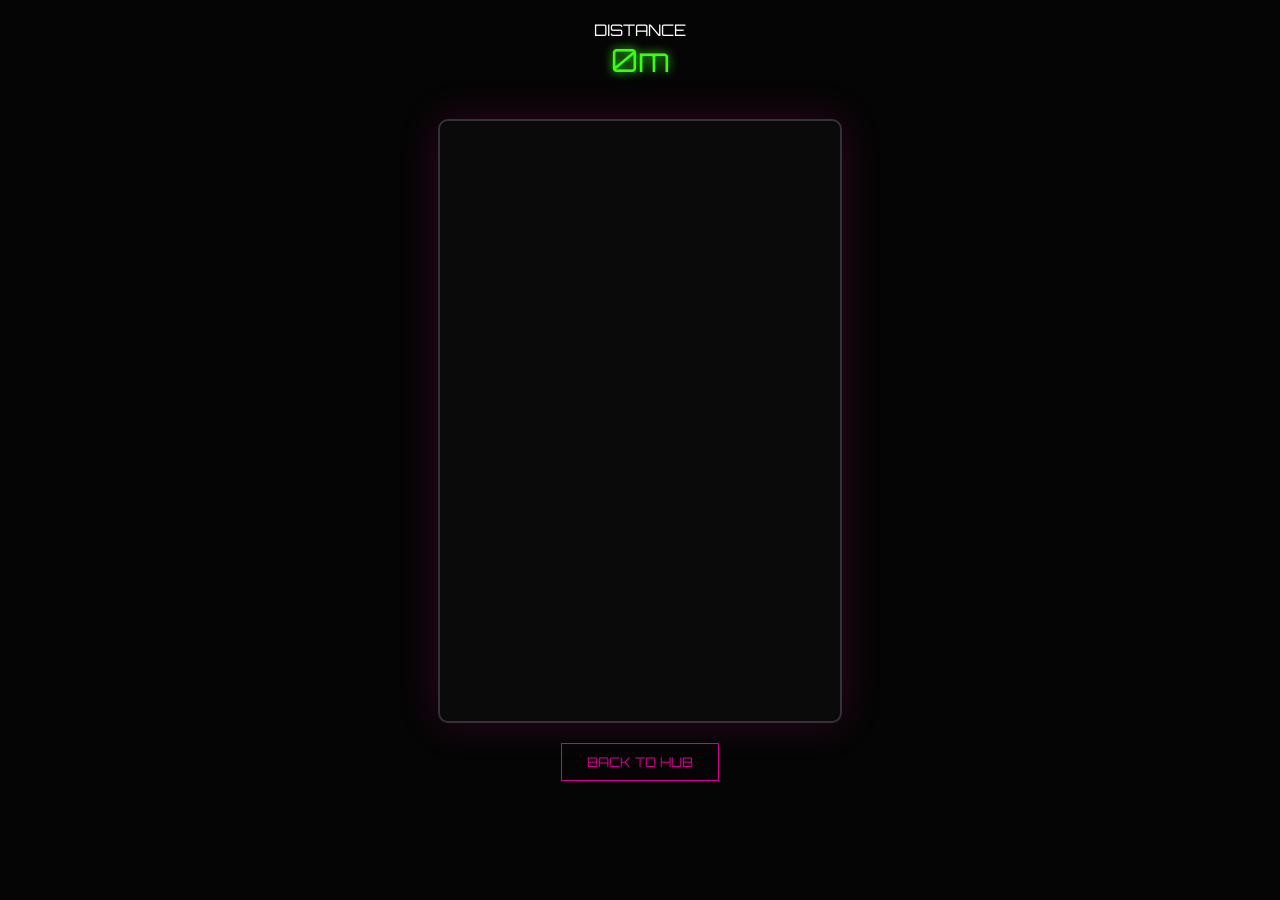
<file: carro.html>
<!DOCTYPE html>
<html lang="pt-br">
<head>
    <meta charset="UTF-8">
    <meta name="viewport" content="width=device-width, initial-scale=1.0">
    <title>Neon Drift | Visual Studio Games</title>
    <style>
        @import url('https://fonts.googleapis.com/css2?family=Orbitron:wght@700&display=swap');
        body { background: #050505; color: white; font-family: 'Orbitron'; margin: 0; overflow: hidden; display: flex; flex-direction: column; align-items: center; justify-content: center; height: 100vh; }
        canvas { background: #0a0a0a; border: 2px solid #333; box-shadow: 0 0 40px rgba(212, 0, 141, 0.2); border-radius: 10px; }
        .ui { position: absolute; top: 20px; text-align: center; pointer-events: none; }
        #score { color: #39FF14; font-size: 2rem; text-shadow: 0 0 10px #39FF14; }
        .btns { margin-top: 20px; }
        .btn { background: transparent; border: 1px solid #d4008d; color: #d4008d; padding: 10px 25px; cursor: pointer; font-family: 'Orbitron'; transition: 0.3s; }
        .btn:hover { background: #d4008d; color: white; box-shadow: 0 0 20px #d4008d; }
    </style>
</head>
<body>
    <div class="ui">
        <div>DISTANCE</div>
        <div id="score">0m</div>
    </div>
    <canvas id="gameCanvas" width="400" height="600"></canvas>
    <div class="btns">
        <button class="btn" onclick="window.location.href='index.html'">BACK TO HUB</button>
    </div>

<script>
    const canvas = document.getElementById("gameCanvas");
    const ctx = canvas.getContext("2d");

    let score = 0;
    let gameActive = true;
    let roadY = 0;

    const player = {
        x: 175,
        y: 500,
        w: 50,
        h: 80,
        color: "#d4008d",
        speed: 7,
        targetX: 175
    };

    const enemies = [];
    const enemyColors = ["#39FF14", "#00d4ff", "#ff9900"];

    function createEnemy() {
        const lanes = [50, 150, 250, 300];
        const lane = lanes[Math.floor(Math.random() * lanes.length)];
        enemies.push({
            x: lane,
            y: -100,
            w: 50,
            h: 80,
            speed: 3 + Math.random() * 5,
            color: enemyColors[Math.floor(Math.random() * enemyColors.length)]
        });
    }

    function update() {
        if (!gameActive) return;

        score++;
        document.getElementById("score").innerText = score + "m";

        // Suavização do movimento (Lerp)
        player.x += (player.targetX - player.x) * 0.2;

        // Movimento da estrada
        roadY += 10;
        if (roadY > 40) roadY = 0;

        // Criar inimigos
        if (score % 40 === 0) createEnemy();

        // Mover inimigos
        enemies.forEach((enemy, index) => {
            enemy.y += enemy.speed;
            
            // Colisão Sênior (Bounding Box)
            if (player.x < enemy.x + enemy.w &&
                player.x + player.w > enemy.x &&
                player.y < enemy.y + enemy.h &&
                player.y + player.h > enemy.y) {
                gameActive = false;
                alert("GAME OVER! DISTANCE: " + score + "m");
                location.reload();
            }

            if (enemy.y > canvas.height) enemies.splice(index, 1);
        });
    }

    function draw() {
        ctx.fillStyle = "#0a0a0a";
        ctx.fillRect(0, 0, canvas.width, canvas.height);

        // Desenhar Faixas da Estrada
        ctx.strokeStyle = "#222";
        ctx.setLineDash([20, 20]);
        ctx.lineDashOffset = -roadY;
        for(let i=1; i<4; i++) {
            ctx.beginPath();
            ctx.moveTo(i * 100, 0);
            ctx.lineTo(
</file>
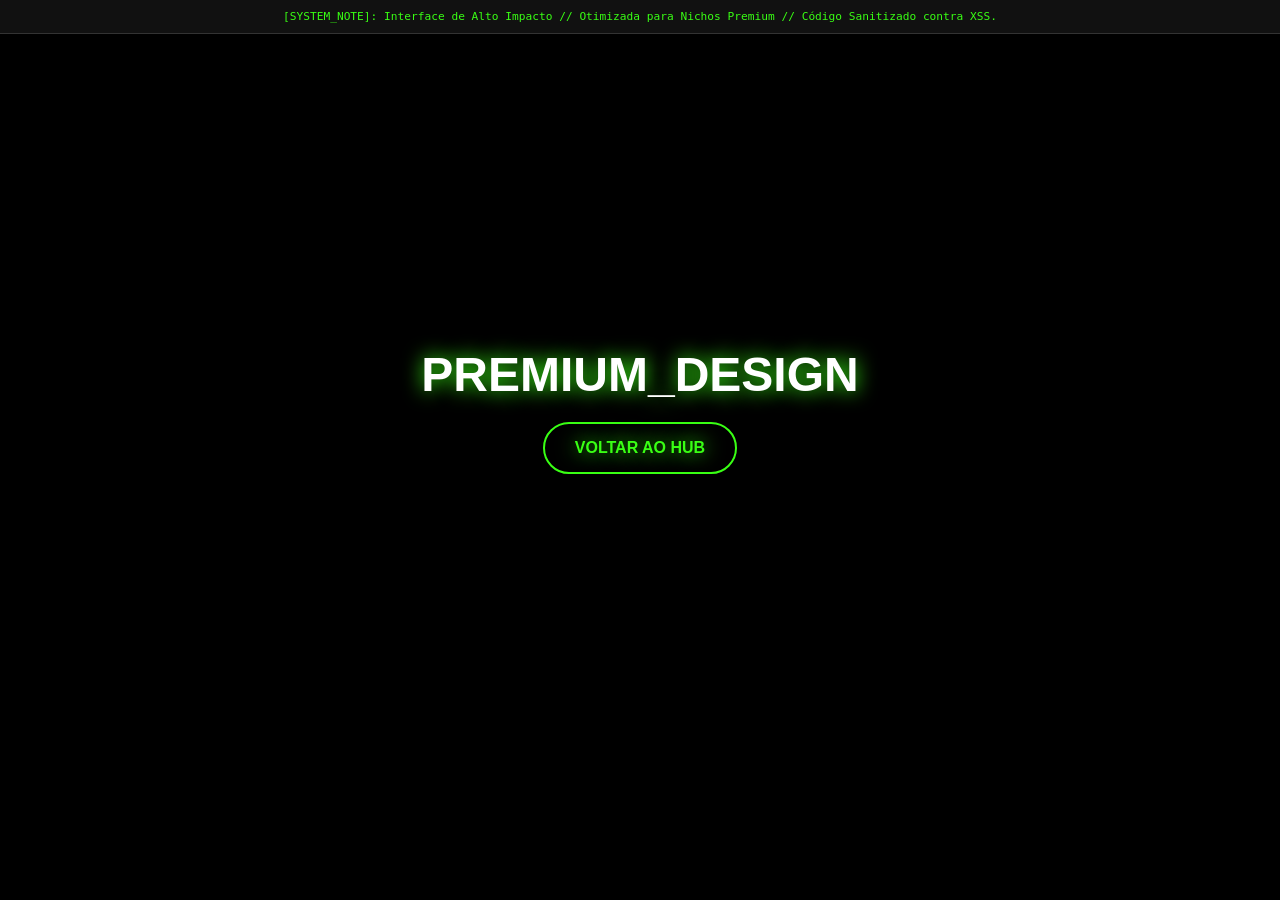
<file: exemplo1.html>
<!DOCTYPE html>
<html lang="pt-br">
<head>
    <meta charset="UTF-8">
    <title>Dark Neon | Kovaliosky</title>
    <style>
        body { background: #000; color: #fff; font-family: sans-serif; margin: 0; }
        .tech-note { background:#111; color:#39FF14; padding:10px; font-family:'JetBrains Mono', monospace; font-size:0.7rem; border-bottom:1px solid #333; text-align: center; }
        .hero { height: 80vh; display: flex; flex-direction: column; align-items: center; justify-content: center; text-shadow: 0 0 20px #39FF14; }
        .btn { padding: 15px 30px; border: 2px solid #39FF14; color: #39FF14; text-decoration: none; border-radius: 50px; font-weight: bold; }
    </style>
</head>
<body>
    <div class="tech-note">[SYSTEM_NOTE]: Interface de Alto Impacto // Otimizada para Nichos Premium // Código Sanitizado contra XSS.</div>
    <div class="hero">
        <h1 style="font-size: 3rem; margin-bottom: 20px;">PREMIUM_DESIGN</h1>
        <a href="index.html" class="btn">VOLTAR AO HUB</a>
    </div>
</body>
</html>
</file>
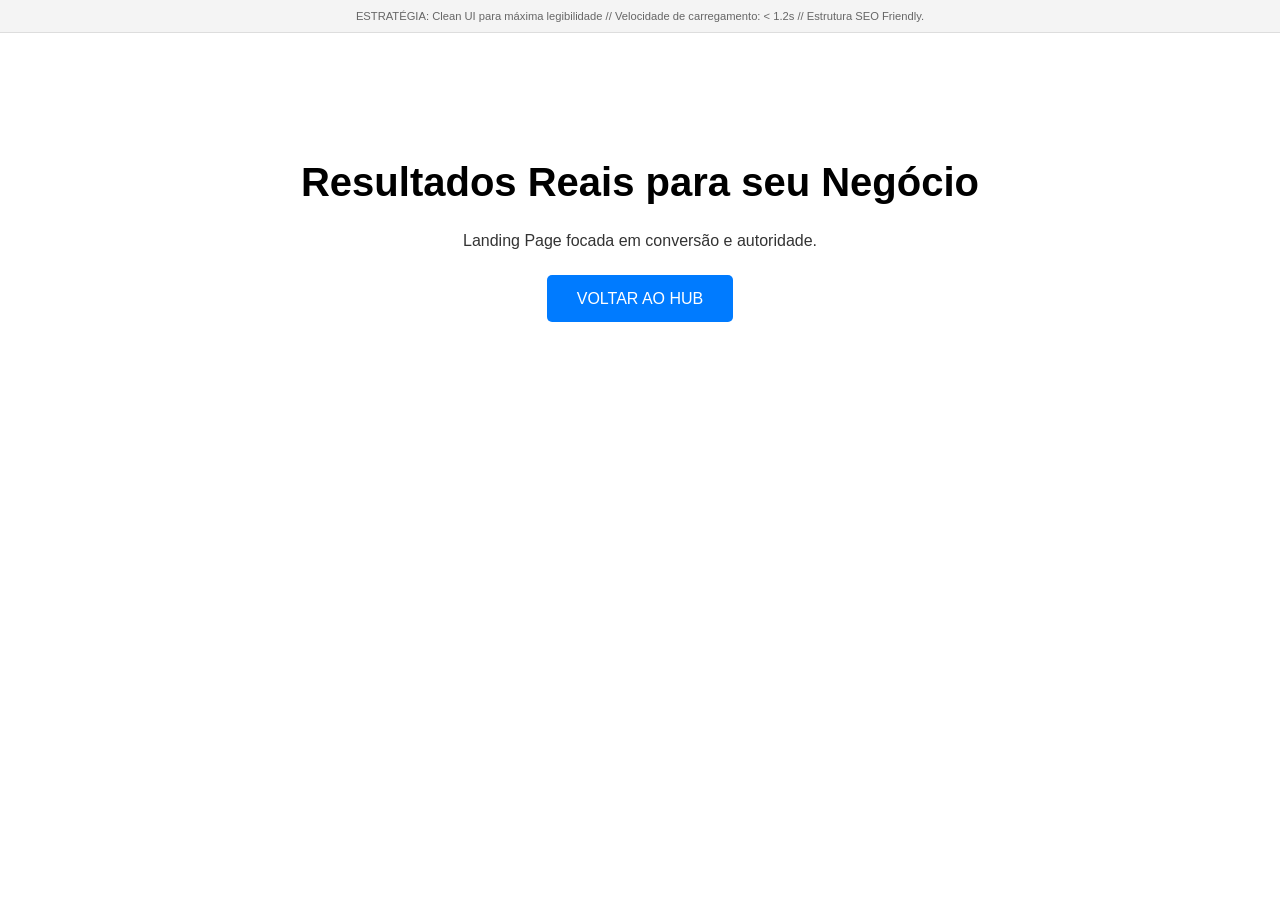
<file: exemplo2.html>
<!DOCTYPE html>
<html lang="pt-br">
<head>
    <meta charset="UTF-8">
    <title>Business Clean | Kovaliosky</title>
    <style>
        body { background: #fff; color: #333; font-family: 'Segoe UI', sans-serif; margin: 0; }
        .tech-note { background:#f4f4f4; color:#666; padding:10px; font-size:0.7rem; border-bottom:1px solid #ddd; text-align:center; }
        .content { padding: 100px 10%; text-align: center; }
        .btn { padding: 15px 30px; background: #007bff; color: #fff; text-decoration: none; border-radius: 5px; }
    </style>
</head>
<body>
    <div class="tech-note">ESTRATÉGIA: Clean UI para máxima legibilidade // Velocidade de carregamento: < 1.2s // Estrutura SEO Friendly.</div>
    <div class="content">
        <h1 style="font-size: 2.5rem; color: #000;">Resultados Reais para seu Negócio</h1>
        <p style="margin-bottom: 40px;">Landing Page focada em conversão e autoridade.</p>
        <a href="index.html" class="btn">VOLTAR AO HUB</a>
    </div>
</body>
</html>
</file>
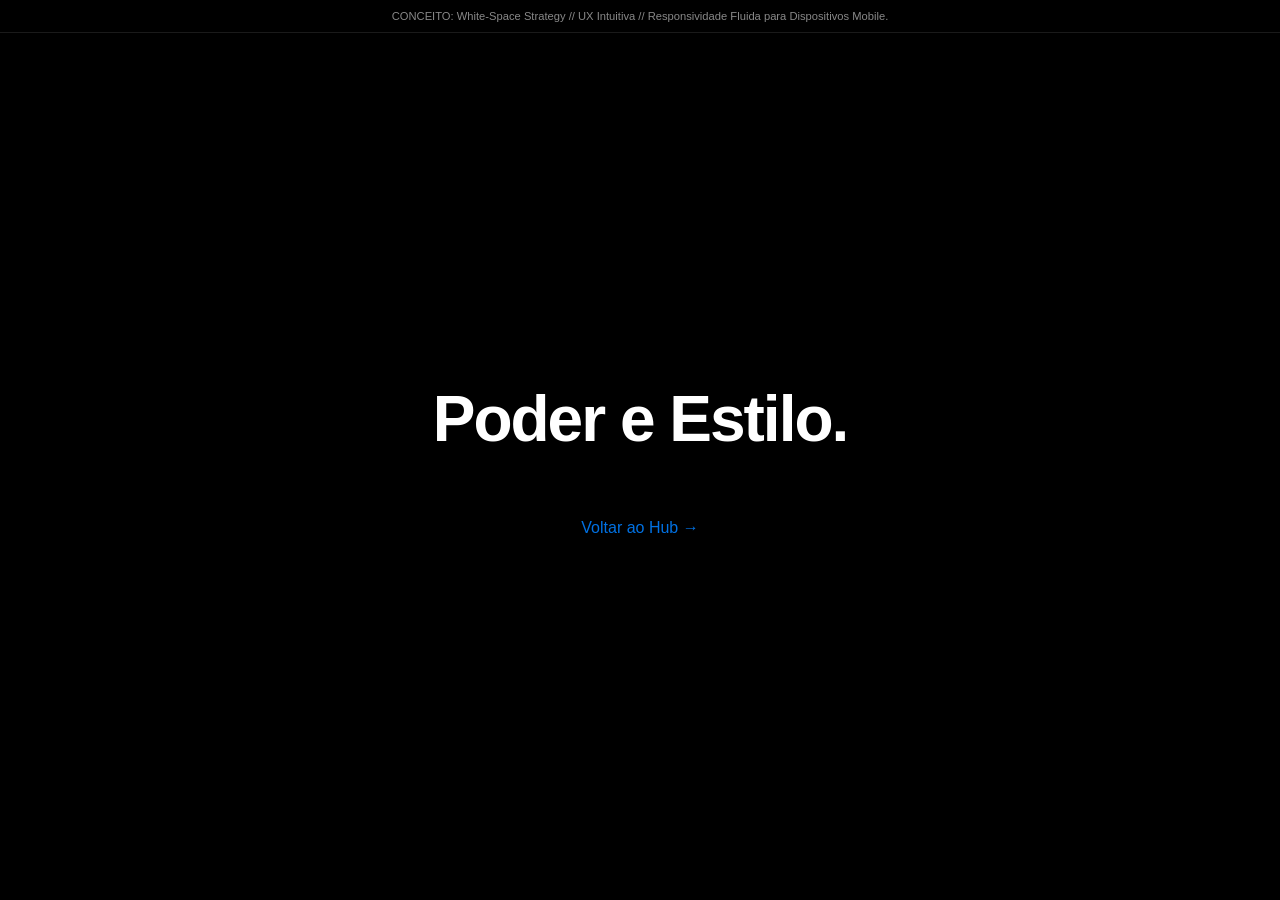
<file: exemplo3.html>
<!DOCTYPE html>
<html lang="pt-br">
<head>
    <meta charset="UTF-8">
    <title>High Tech | Kovaliosky</title>
    <style>
        body { background: #000; color: #fff; font-family: -apple-system, sans-serif; margin: 0; }
        .tech-note { background:#000; color:#888; padding:10px; font-size:0.7rem; border-bottom:1px solid #1a1a1a; text-align:center; }
        .hero { height: 90vh; display: flex; flex-direction: column; align-items: center; justify-content: center; }
    </style>
</head>
<body>
    <div class="tech-note">CONCEITO: White-Space Strategy // UX Intuitiva // Responsividade Fluida para Dispositivos Mobile.</div>
    <div class="hero">
        <h1 style="font-size: 4rem; font-weight: 600; letter-spacing: -2px;">Poder e Estilo.</h1>
        <a href="index.html" style="color: #0071e3; text-decoration: none; margin-top: 20px;">Voltar ao Hub →</a>
    </div>
</body>
</html>
</file>
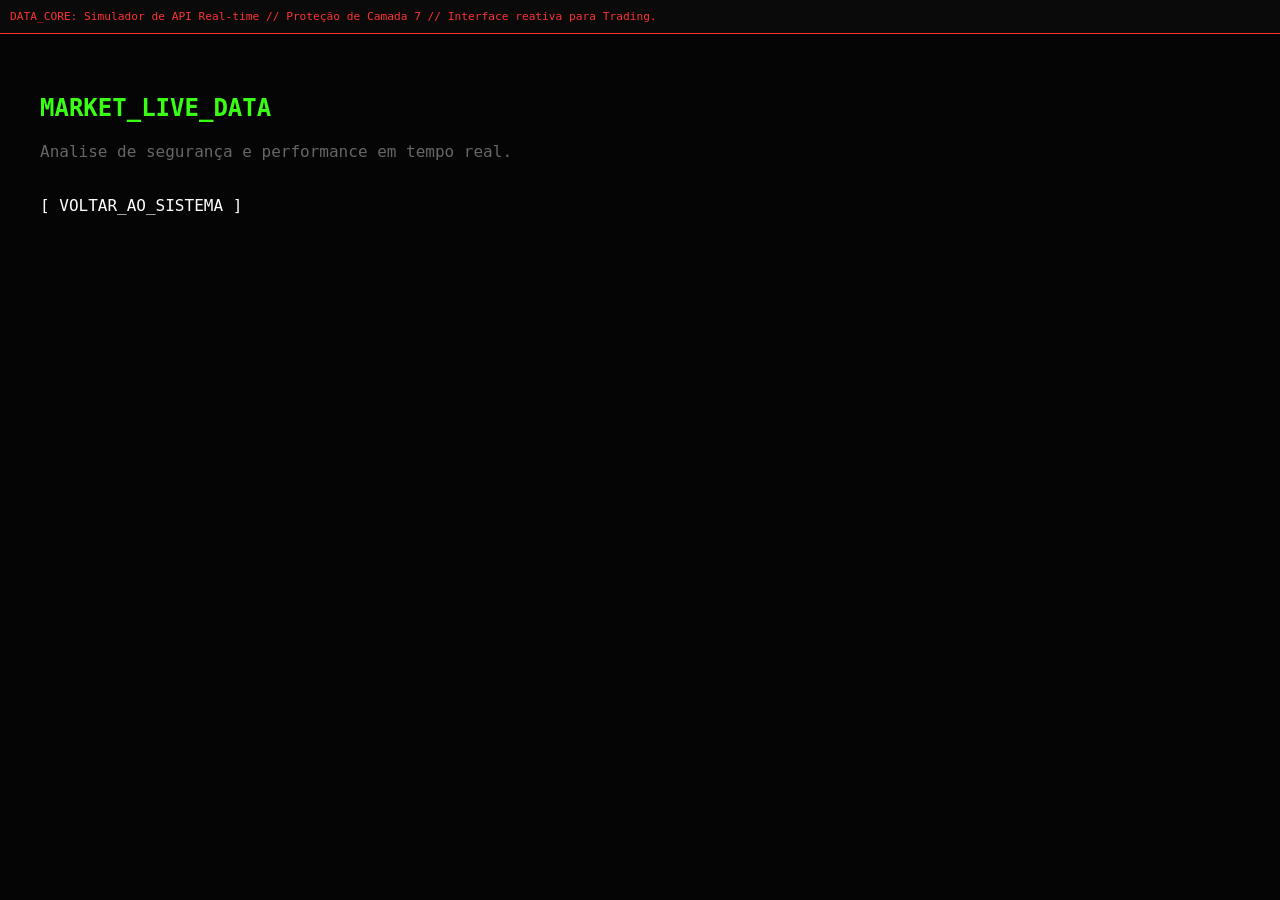
<file: exemplo4.html>
<!DOCTYPE html>
<html lang="pt-br">
<head>
    <meta charset="UTF-8">
    <title>Crypto Core | Kovaliosky</title>
    <style>
        body { background: #050505; color: #39FF14; font-family: 'JetBrains Mono', monospace; margin: 0; }
        .tech-note { background:#0a0a0a; color:#ff3131; padding:10px; font-size:0.7rem; border-bottom:1px solid #ff3131; }
        .dashboard { padding: 40px; }
    </style>
</head>
<body>
    <div class="tech-note">DATA_CORE: Simulador de API Real-time // Proteção de Camada 7 // Interface reativa para Trading.</div>
    <div class="dashboard">
        <h2>MARKET_LIVE_DATA</h2>
        <p style="color: #666;">Analise de segurança e performance em tempo real.</p>
        <br>
        <a href="index.html" style="color: #fff; text-decoration: none;">[ VOLTAR_AO_SISTEMA ]</a>
    </div>
</body>
</html>
</file>
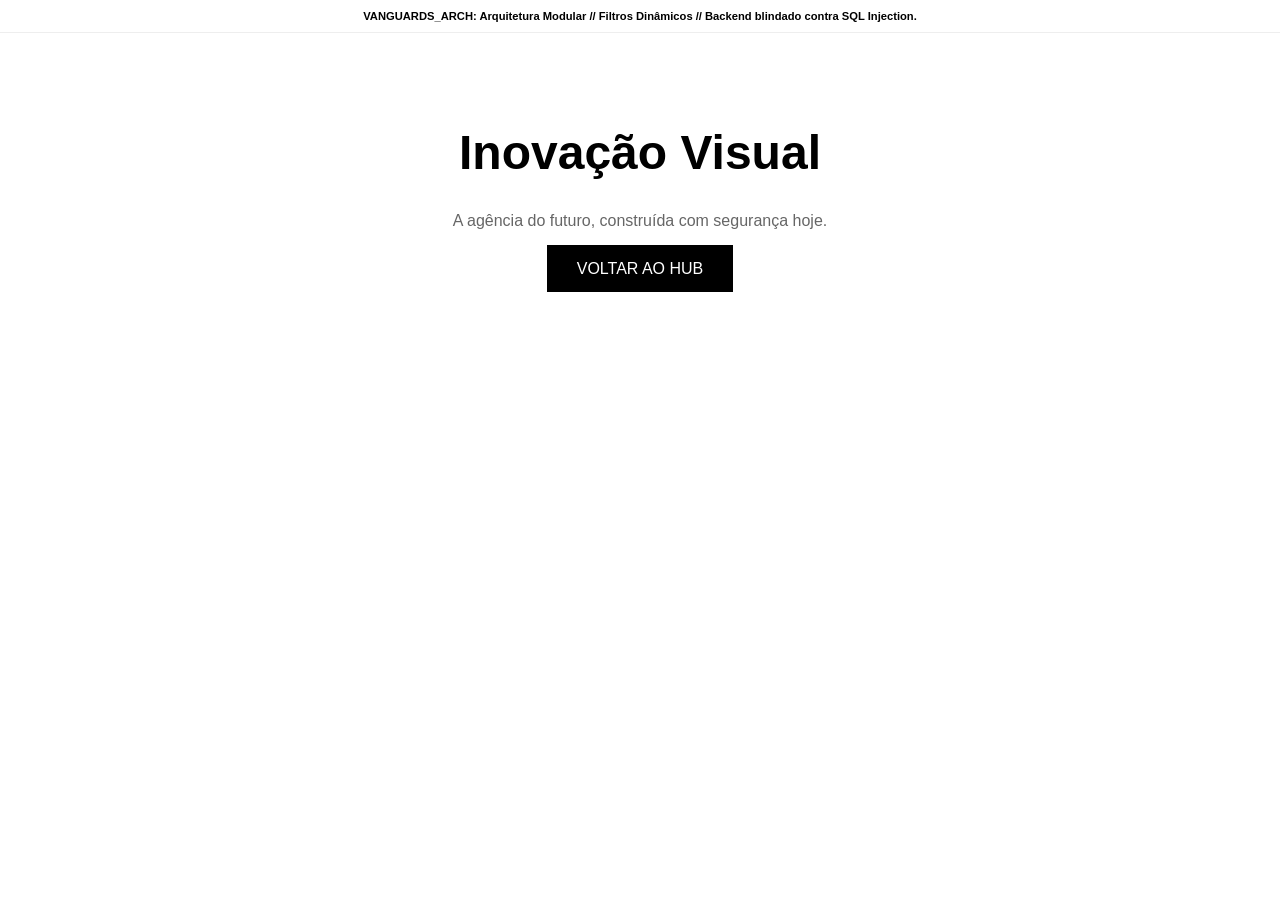
<file: exemplo5.html>
<!DOCTYPE html>
<html lang="pt-br">
<head>
    <meta charset="UTF-8">
    <title>Agency Pro | Kovaliosky</title>
    <style>
        body { background: #fff; color: #000; font-family: 'Inter', sans-serif; margin: 0; }
        .tech-note { background:#fff; color:#000; padding:10px; font-size:0.7rem; border-bottom:1px solid #eee; font-weight:bold; text-align: center; }
        .container { padding: 60px; text-align: center; }
    </style>
</head>
<body>
    <div class="tech-note">VANGUARDS_ARCH: Arquitetura Modular // Filtros Dinâmicos // Backend blindado contra SQL Injection.</div>
    <div class="container">
        <h1 style="font-size: 3rem;">Inovação Visual</h1>
        <p style="color: #666; margin-bottom: 30px;">A agência do futuro, construída com segurança hoje.</p>
        <a href="index.html" style="background: #000; color: #fff; padding: 15px 30px; text-decoration: none;">VOLTAR AO HUB</a>
    </div>
</body>
</html>
</file>
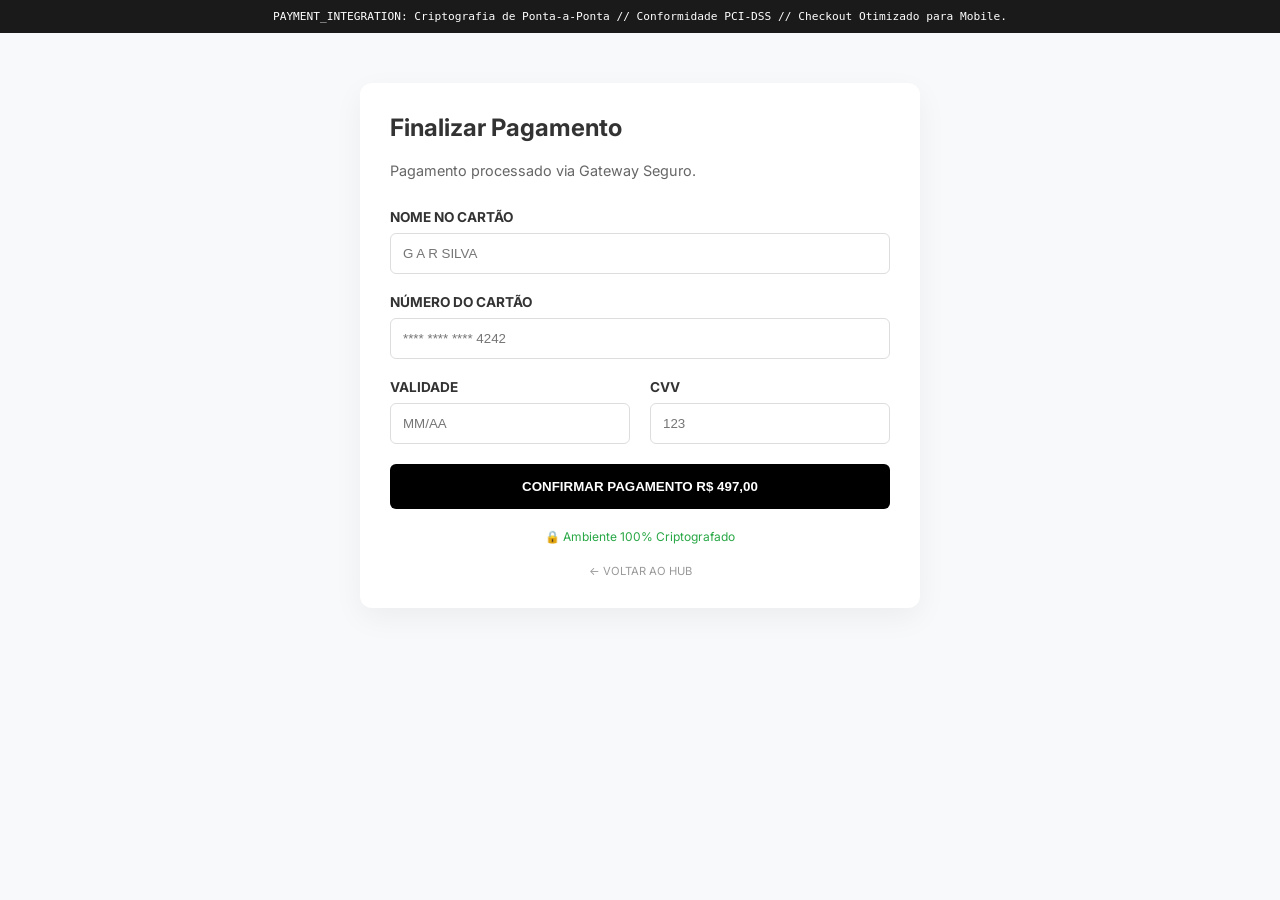
<file: exemplo6.html>
<!DOCTYPE html>
<html lang="pt-br">
<head>
    <meta charset="UTF-8">
    <title>Enterprise Checkout | Kovaliosky</title>
    <style>
        @import url('https://fonts.googleapis.com/css2?family=Inter:wght@400;700&display=swap');
        body { background: #f8f9fa; color: #333; font-family: 'Inter', sans-serif; margin: 0; }
        .tech-note { background:#1a1a1a; color:#fff; padding:10px; font-size:0.7rem; text-align:center; font-family: monospace; }
        .checkout-container { max-width: 500px; margin: 50px auto; background: #fff; padding: 30px; border-radius: 12px; box-shadow: 0 10px 30px rgba(0,0,0,0.05); }
        .input-group { margin-bottom: 20px; }
        label { display: block; margin-bottom: 8px; font-size: 0.85rem; font-weight: bold; }
        input { width: 100%; padding: 12px; border: 1px solid #ddd; border-radius: 6px; box-sizing: border-box; }
        .btn-pay { width: 100%; padding: 15px; background: #000; color: #fff; border: none; border-radius: 6px; font-weight: bold; cursor: pointer; transition: 0.3s; }
        .btn-pay:hover { background: #333; }
        .secure-badge { display: flex; align-items: center; justify-content: center; gap: 10px; margin-top: 20px; color: #28a745; font-size: 0.75rem; }
    </style>
</head>
<body>
    <div class="tech-note">PAYMENT_INTEGRATION: Criptografia de Ponta-a-Ponta // Conformidade PCI-DSS // Checkout Otimizado para Mobile.</div>
    
    <div class="checkout-container">
        <h2 style="margin-top:0;">Finalizar Pagamento</h2>
        <p style="font-size:0.9rem; color:#666; margin-bottom:30px;">Pagamento processado via Gateway Seguro.</p>
        
        <div class="input-group">
            <label>NOME NO CARTÃO</label>
            <input type="text" placeholder="G A R SILVA">
        </div>
        
        <div class="input-group">
            <label>NÚMERO DO CARTÃO</label>
            <input type="text" placeholder="**** **** **** 4242">
        </div>
        
        <div style="display:grid; grid-template-columns: 1fr 1fr; gap:20px;">
            <div class="input-group">
                <label>VALIDADE</label>
                <input type="text" placeholder="MM/AA">
            </div>
            <div class="input-group">
                <label>CVV</label>
                <input type="text" placeholder="123">
            </div>
        </div>
        
        <button class="btn-pay" onclick="simulatePayment()">CONFIRMAR PAGAMENTO R$ 497,00</button>
        
        <div class="secure-badge">
            <span>🔒 Ambiente 100% Criptografado</span>
        </div>
        
        <center><a href="index.html" style="display:block; margin-top:20px; color:#999; text-decoration:none; font-size:0.7rem;">← VOLTAR AO HUB</a></center>
    </div>

    <script>
        function simulatePayment() {
            const btn = document.querySelector('.btn-pay');
            btn.innerHTML = "PROCESSANDO...";
            btn.style.background = "#666";
            
            setTimeout(() => {
                alert("SUCESSO: Integração de pagamento validada com segurança!");
                btn.innerHTML = "PAGAMENTO CONCLUÍDO";
                btn.style.background = "#28a745";
            }, 2000);
        }
    </script>
</body>
</html>
</file>
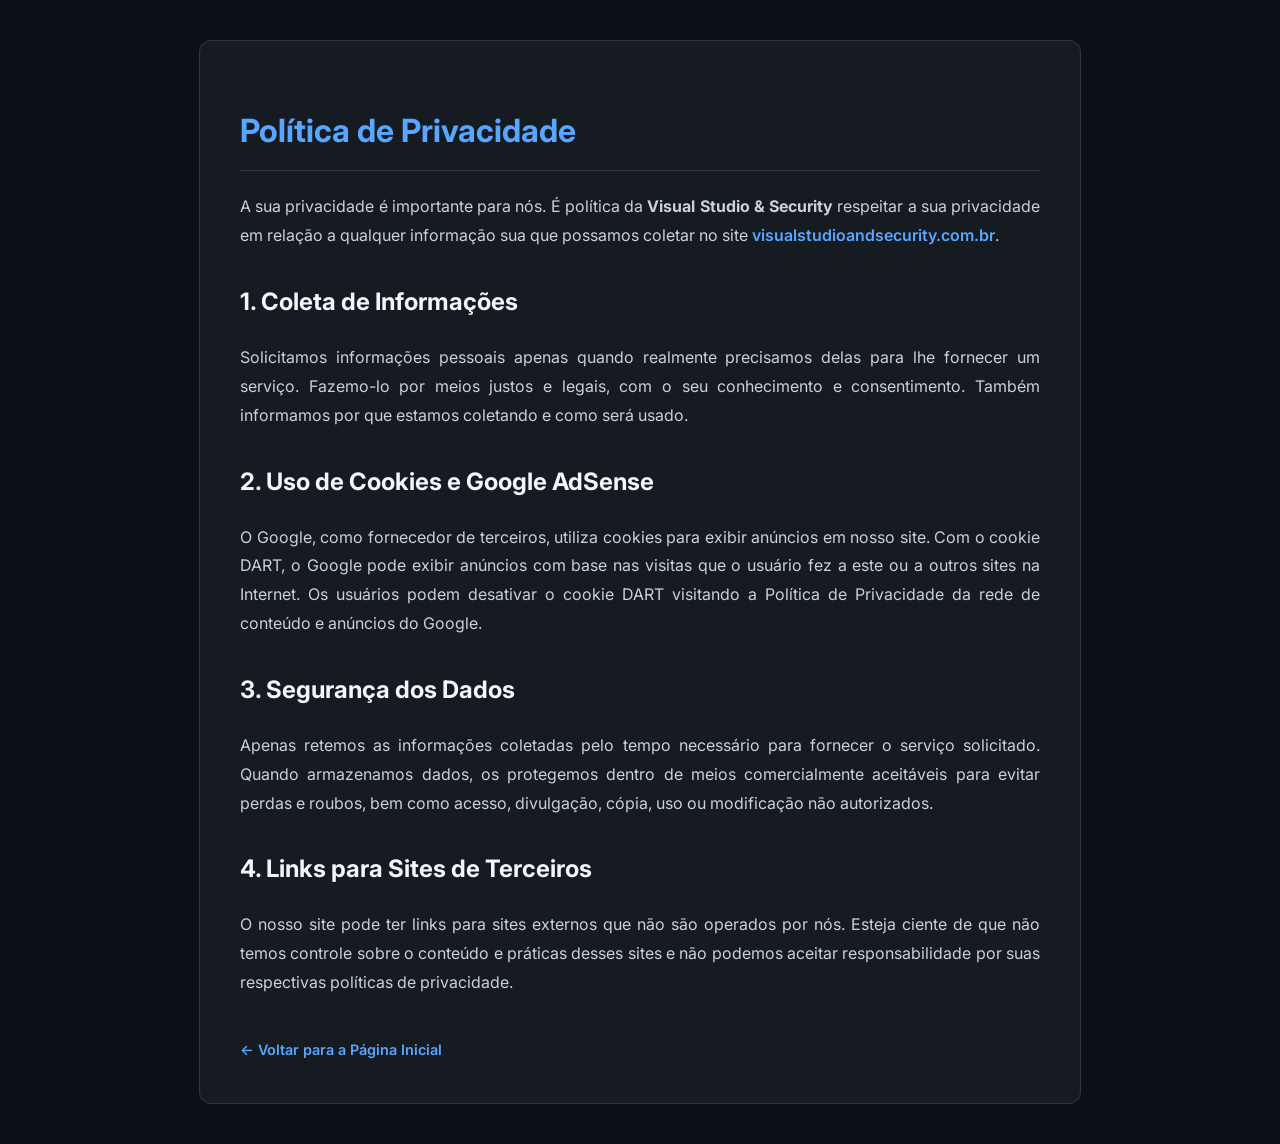
<file: privacidade.html>
<!DOCTYPE html>
<html lang="pt-br">
<head>
    <meta charset="UTF-8">
    <meta name="viewport" content="width=device-width, initial-scale=1.0">
    <title>Política de Privacidade | Visual Studio & Security</title>
    <link href="https://fonts.googleapis.com/css2?family=Inter:wght@400;600&display=swap" rel="stylesheet">
    <style>
        body { 
            font-family: 'Inter', sans-serif; 
            background-color: #0d1117; 
            color: #c9d1d9; 
            padding: 40px; 
            line-height: 1.8; 
            margin: 0;
        }
        .container { max-width: 800px; margin: auto; background: #161b22; padding: 40px; border-radius: 12px; border: 1px solid #30363d; }
        h1 { color: #58a6ff; border-bottom: 1px solid #30363d; padding-bottom: 10px; }
        h2 { color: #f0f6fc; margin-top: 30px; }
        p { margin-bottom: 20px; text-align: justify; }
        a { color: #58a6ff; text-decoration: none; font-weight: 600; }
        a:hover { text-decoration: underline; }
        .back-link { margin-top: 40px; display: block; font-size: 0.9rem; }
    </style>
</head>
<body>
    <div class="container">
        <h1>Política de Privacidade</h1>
        <p>A sua privacidade é importante para nós. É política da <strong>Visual Studio & Security</strong> respeitar a sua privacidade em relação a qualquer informação sua que possamos coletar no site <a href="https://visualstudioandsecurity.com.br">visualstudioandsecurity.com.br</a>.</p>

        <h2>1. Coleta de Informações</h2>
        <p>Solicitamos informações pessoais apenas quando realmente precisamos delas para lhe fornecer um serviço. Fazemo-lo por meios justos e legais, com o seu conhecimento e consentimento. Também informamos por que estamos coletando e como será usado.</p>

        <h2>2. Uso de Cookies e Google AdSense</h2>
        <p>O Google, como fornecedor de terceiros, utiliza cookies para exibir anúncios em nosso site. Com o cookie DART, o Google pode exibir anúncios com base nas visitas que o usuário fez a este ou a outros sites na Internet. Os usuários podem desativar o cookie DART visitando a Política de Privacidade da rede de conteúdo e anúncios do Google.</p>

        <h2>3. Segurança dos Dados</h2>
        <p>Apenas retemos as informações coletadas pelo tempo necessário para fornecer o serviço solicitado. Quando armazenamos dados, os protegemos dentro de meios comercialmente aceitáveis ​​para evitar perdas e roubos, bem como acesso, divulgação, cópia, uso ou modificação não autorizados.</p>

        <h2>4. Links para Sites de Terceiros</h2>
        <p>O nosso site pode ter links para sites externos que não são operados por nós. Esteja ciente de que não temos controle sobre o conteúdo e práticas desses sites e não podemos aceitar responsabilidade por suas respectivas políticas de privacidade.</p>

        <a href="index.html" class="back-link">← Voltar para a Página Inicial</a>
    </div>
</body>
</html>
</file>
